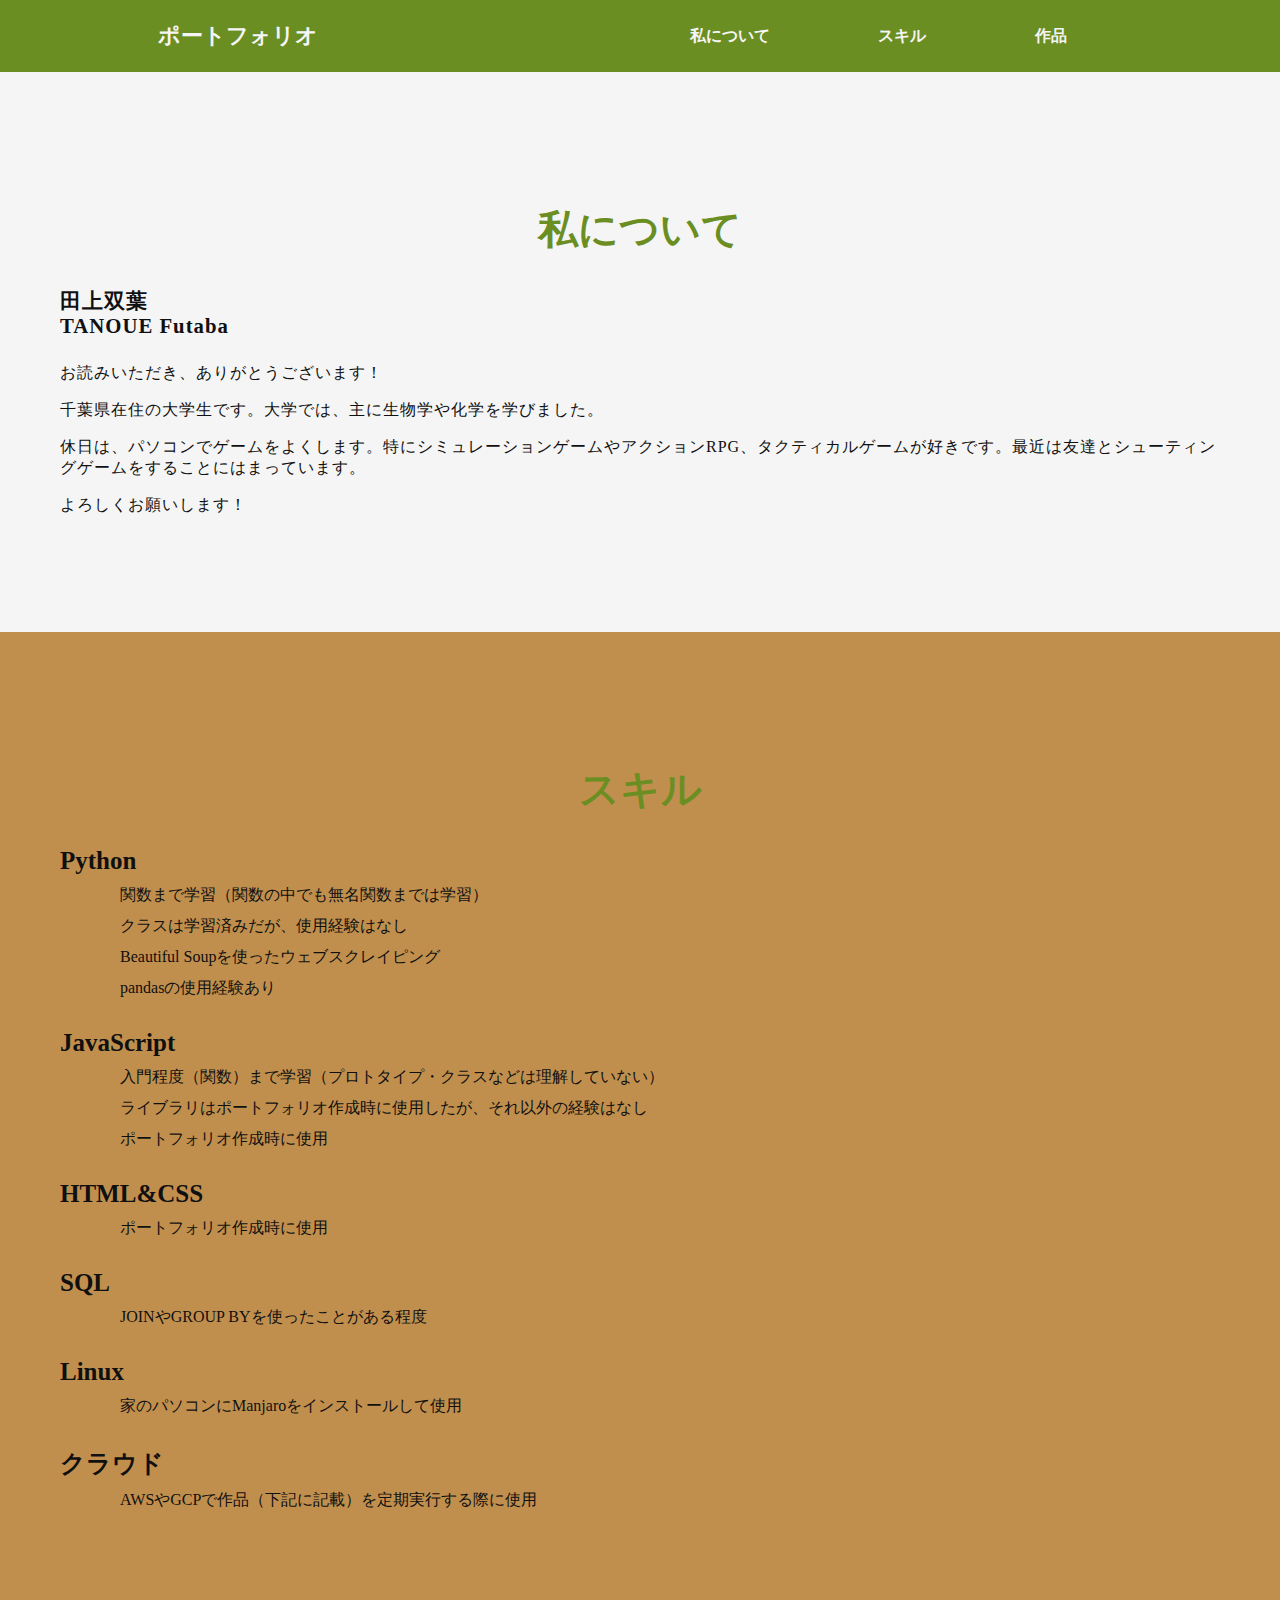
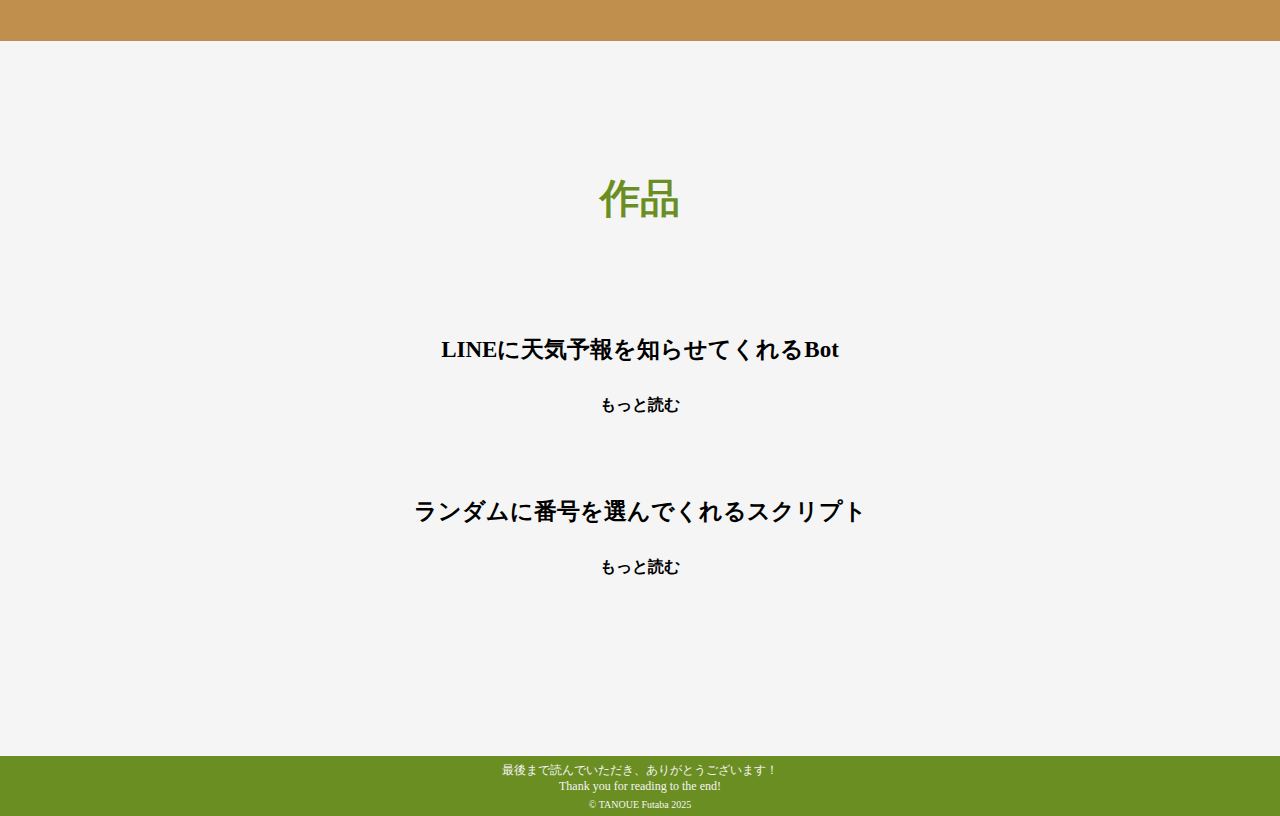
<file: index.html>
<!DOCTYPE html>
<html lang="ja">
    <head>
        <meta charset="UTF-8">
        <meta name="viewport" content="width=device-width, initial-scale=1.0">
        <meta name="description" content="ポートフォリオサイトの説明文をここに記入します。">
        <title>ポートフォリオ</title>
        <link rel="stylesheet" href="style.css">
    </head>
    <body>
        <!-- Header -->
        <nav class="navbar">
            <div class="logo" href="#home">
                <h4>ポートフォリオ</h4>
            </div>
            
            <ul class="nav-links">
                <li><a href="#about">私について</a></li>
                <li><a href="#skills">スキル</a></li>
                <li><a href="#works">作品</a></li>
            </ul>

            <div class="burger">
                <div class="line1"></div>
                <div class="line2"></div>
                <div class="line3"></div>
            </div>
        </nav>

        <!-- About -->
        <div class="about" id="about">
            <div class="title">
                <h2>私について</h2>
            </div>
            <div class="main">
                <!-- <img src="" alt="" /> -->
                 <div class="about-text">
                    <div class="about-title">
                        <h5>田上双葉</h5>
                        <h5>TANOUE Futaba</h5>
                    </div>
                    <p>
                        お読みいただき、ありがとうございます！
                    </p>
                    <p>
                        千葉県在住の大学生です。大学では、主に生物学や化学を学びました。
                    </p>
                    <p>
                        休日は、パソコンでゲームをよくします。特にシミュレーションゲームやアクションRPG、タクティカルゲームが好きです。最近は友達とシューティングゲームをすることにはまっています。
                    </p>
                    <p>よろしくお願いします！</p>
                 </div>
            </div>
        </div>

        <!-- Skills -->
        <div class="skills" id="skills">
            <div class="title">
                <h2>スキル</h2>
            </div>
            <div class="content">
                <div class="content-cell">
                    <h3>Python</h3>
                    <ul>
                        <li>関数まで学習（関数の中でも無名関数までは学習）</li>
                        <li>クラスは学習済みだが、使用経験はなし</li>
                        <li>Beautiful Soupを使ったウェブスクレイピング</li>
                        <li>pandasの使用経験あり</li>
                    </ul>
                </div>
                <div class="content-cell">
                    <h3>JavaScript</h3>
                    <ul>
                        <li>
                            入門程度（関数）まで学習（プロトタイプ・クラスなどは理解していない）
                        </li>
                        <li>ライブラリはポートフォリオ作成時に使用したが、それ以外の経験はなし</li>
                        <li>ポートフォリオ作成時に使用</li>
                    </ul>
                </div>
                <div class="content-cell">
                    <h3>HTML&CSS</h3>
                    <ul>
                        <li>ポートフォリオ作成時に使用</li>
                    </ul>
                </div>
                <div class="content-cell">
                    <h3>SQL</h3>
                    <ul>
                        <li>
                            JOINやGROUP BYを使ったことがある程度
                        </li>
                    </ul>
                </div>
                <div class="content-cell">
                    <h3>Linux</h3>
                    <ul>
                        <li>
                            家のパソコンにManjaroをインストールして使用
                        </li>
                    </ul>
                </div>
                <div class="content-cell">
                    <h3>クラウド</h3>
                    <ul>
                        <li>
                            AWSやGCPで作品（下記に記載）を定期実行する際に使用
                        </li>
                    </ul>
                </div>
            </div>
        </div>

        <!-- Works -->
        <div class="works" id="works">
            <div class="title">
                <h2>作品</h2>
            </div>
            <div class="works-cell">
                <div class="works-item" id="aobaotenkitushin" style="width: 100%;">
                    <h3>LINEに天気予報を知らせてくれるBot</h3>
                    <p style="text-align: center">
                        <a href="#aobaotenkitushin" id="aobaotenkitushin-btn" class="button">もっと読む</a>
                    </p>
                </div>
                <div class="works-item" id="problem-selector" style="width: 100%;">
                    <h3>
                        ランダムに番号を選んでくれるスクリプト
                    </h3>
                    <p style="text-align: center">
                        <a href="#problem-selector" id="problem-selector-btn" class="button">もっと読む</a>
                    </p>
                    </div>
                </div>
            </div>
        </div>

        <!-- Footer -->
        <footer>
            <div class="footer-text">
                <p>
                    最後まで読んでいただき、ありがとうございます！
                </p>
                <p>
                    Thank you for reading to the end!
                </p>
            </div>
            <p class="end">&copy; TANOUE Futaba 2025</p>
        </footer>
        <script src="script.js"></script>
    </body>
</html>
</file>
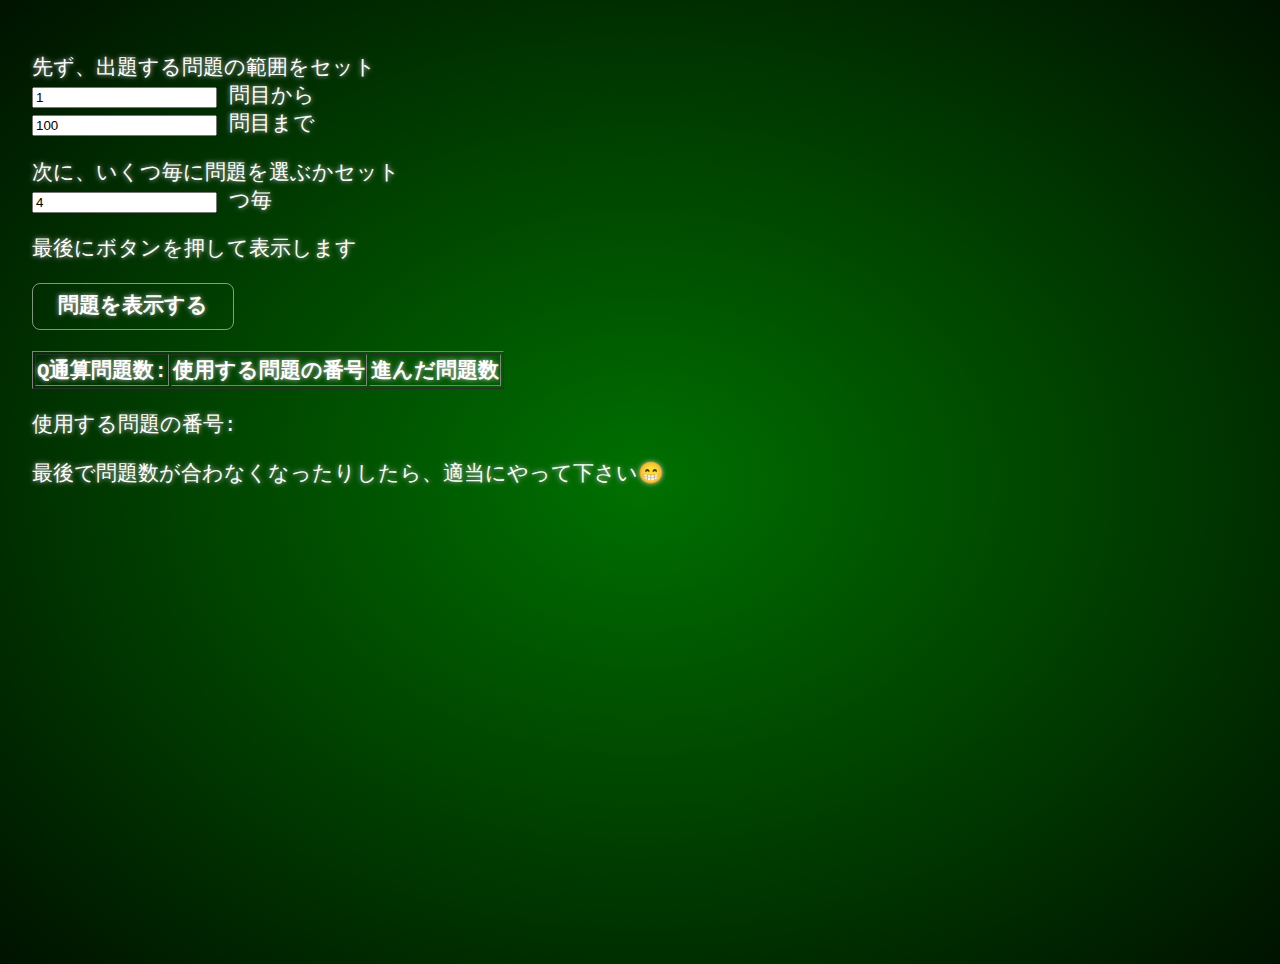
<file: 確認テストfix1.html>
<!DOCTYPE html>
<html lang="ja">
<head>
	<meta charset="UTF-8" />
	<style>
		//table td:nth-of-type(3){text-align: left;}
		table td{text-align: right;};
	</style>
	<style>
		/* https://css-tricks.com/old-timey-terminal-styling/
		 * Copyright (c) 2020 by Chris Coyier (https://codepen.io/chriscoyier/pen/GBbOJd)
		 * Released under the MIT license
		 * http://opensource.org/licenses/mit-license.php
		 */
		body {
			background-color: black;
			background-image: radial-gradient(
				rgba(0, 150, 0, 0.75), black 120%
			);
			height: 100vh;
			
			margin: 0;
			//overflow: hidden;
			padding: 2rem;
			
			color: white;
			font: 1.3rem Inconsolata, monospace;
			
			text-shadow: 0 0 5px #C8C8C8;
			&::after {
				content: "";
				position: absolute;
				top: 0;
				left: 0;
				width: 100vw;
				height: 100vh;
				background: repeating-linear-gradient(
					0deg,
					rgba(black, 0.15),
					rgba(black, 0.15) 1px,
					transparent 1px,
					transparent 2px
				);
				pointer-events: none;
			}
		}
		::selection {
			background: #0080FF;
			text-shadow: none;
		}
		pre {
			margin: 0;
		}
	</style>
	<style>
		/*
		 * Copyright (c) 2020 by a.yamasaki (https://codepen.io/yamasaki0930/pen/YegYxd)
		 * Released under the MIT license
		 * http://opensource.org/licenses/mit-license.php
		 */
		.btn-shine {
			color: #FFF;
			display: inline-block;
			/*font-size: 16px;*/
			font-weight: bold;
			line-height: 45px;
			width: 200px;
			position: relative;
			text-decoration: none;
			text-transform: uppercase;
			/* border: 1px solid transparent;
			outline: 1px solid;
			outline-color: rgba(255, 255, 255, 0.5);
			outline-offset: 0px;*/
			/*text-shadow: none;*/
			outline: 1px solid transparent;
			border: 1px solid;
			border-color: rgba(255, 255, 255, 0.5);
			border-radius: 8px;
			transition: all 1.2s cubic-bezier(0.2, 1, 0.2, 1);
			text-align: center;
		}
		.btn-shine:hover {
			border-color: #FFF;
			box-shadow: inset 0 0 20px rgba(255, 255, 255, 0.5), 0 0 20px rgba(255, 255, 255, 0.2);
			/*outline-color: transparent;*/
			outline-offset: 12px;
			text-shadow: 2px 2px 3px #000;
		}
	</style>
	<title>【確認テスト】とびとびに出題します【確認テスト】</title>
</head>
<body>
	<form name="inputBoxes">
		<p>
			先ず、出題する問題の範囲をセット<br>
			<input type="number" name="startNum" value="1" maxlength="3">
			問目から<br>
			<input type="number" name="endNum" value="100" maxlength="3">
			問目まで
		</p>
		<p>
			次に、いくつ毎に問題を選ぶかセット<br>
			<input type="number" name="incNum" value="4" maxlength="3">
			つ毎
		</p>
		<p>
			最後にボタンを押して表示します<br>
			<div class="btn-shine" type="button" value="問題を表示" onclick="clickBtn1()">問題を表示する</div>
		</p>
	</form>
	<p>
		<table id="table1" border="1">
			<tr>
				<th>Q通算問題数:</th>
				<th>使用する問題の番号</th>
				<th>進んだ問題数</th>
			</tr>
		</table>
	</p>
	<p id="Questions">使用する問題の番号:</br>
	</p>
	<p>
		最後で問題数が合わなくなったりしたら、適当にやって下さい😁
	</p>
	<script>
		var ibox = document.inputBoxes;
		var t1 = document.getElementById( 'table1' );
		
		var q;
		var baseNum;
		var questions = [];

		//function makeString(q, r, b) {
		//	return 'Q' + ( q + 1 ) + ': ' + ( r + b ) + ' ( = ' + r + ' + ' + b + ' )';
		//}
		function makeRow(q, r, b) {
			var tRow = document.createElement( 'tr' );
			var ar = [ q, r, b ];
			for ( var i = 0, l = ar.length; i < l; ++i ) {
				var td = document.createElement( 'td' );
				td.innerHTML =  ar[i];
				tRow.appendChild( td );
			}
			return tRow;
		}
		
		
		
		function getRandomIntInclusive(min, max) {
			min = Math.ceil(min);
			max = Math.floor(max);
			return Math.floor(Math.random() * (max - min + 1)) + min;
		}
		
		function add1loop( question, inc, bass, reach ) {
			var randNum = getRandomIntInclusive(1, inc);
			
			var row = makeRow(
				'Q' + question + ':',
				randNum + bass,
				reach
			);
			t1.appendChild( row );
			questions.push( randNum + bass );
			

			//printLine.innerHTML += makeString(q, randNum, baseNum) + '<br>';
			
			//var string = makeString(q, randNum, baseNum);
			//printLine.appendChild( document.createTextNode( string ) );
			//printLine.appendChild( document.createElement( 'br' ) );
		}
		
		function clickBtn1() {
			var increacingNum = parseInt( ibox.incNum.value );
			//if ( baseNum == 0 ) {
			//	baseNum = parseInt( ibox.startNum.value ) - 1;
			//}

			// reset 通算質問数
			q = 0;
			// reset 進んだ問題数
			baseNum = 0;
			questions = [];

			// reset table 追加した最初の行(Q1の行)がなくなるまで、下から削除
			while ( t1.rows.length > 1 ) {
				t1.deleteRow(-1);
			}
			

			var reachedNum;
			var endNum = parseInt( ibox.endNum.value );
			while ( baseNum < endNum ) {
				reachedNum = baseNum + increacingNum;
				add1loop( ++q, increacingNum, baseNum, reachedNum );
				baseNum = reachedNum;
			}

			var qEle = document.getElementById( 'Questions' );
			var qStr = questions.join( ", " );
			qEle.appendChild( document.createTextNode( qStr ) );

		}
	</script>
</body>
</html>
</file>
<file: style.css>
* {
    margin: 0;
    padding: 0;
    box-sizing: border-box;
}

.title h2 {
    color: olivedrab;
    font-size: 40px;
    margin: 30px auto;
    text-align: center;
}

nav {
    display: flex;
    justify-content: space-around;
    align-items: center;
    min-height: 8vh;
    background-color: olivedrab;
}

.logo {
    color: whitesmoke;
    font-size: 22px;
}

.nav-links {
    display: flex;
    justify-content: space-around;
    width: 38%;
    transition: all 0.5s ease-in-out;
}

.nav-links li {
    list-style: none;
}

.nav-links a {
    text-decoration: none;
    color: whitesmoke;
    font-weight: bold;
}

nav ul li a:hover {
    color: rgb(57, 66, 37);
}

.burger {
    display: none;
    cursor: pointer;
}

.burger div {
    width: 25px;
    height: 3px;
    background-color: whitesmoke;
    margin: 5px;
    transition: all 0.5s ease-in-out;
}

.nav-active {
    transform: translate(0%) !important;
}

@media screen and (max-width: 1024px) {
    .nav-links {
        width: 55%;
    }
}

@media screen and (max-width: 768px) {
    body {
        overflow-x: hidden;
    }

    .nav-links {
        position: absolute;
        right: 0;
        height: 92vh;
        top: 8vh;
        background-color: rgba(106, 142, 35, 0.8);
        flex-direction: column;
        align-items: center;
        width: 25%;
        transform: translateX(100%);
    }

    /* .nav-links li {
        opacity: 0;
    } */

    .burger {
        display: block;
    }
}

@keyframes naveLinksFade {
    0% {
        opacity: 0;
        /* transform: translateX(50px); */
    }
    100% {
        opacity: 1;
        /* transform: translateX(0); */
    }
}

.toggle .line1 {    
    transform: rotate(-45deg) translate(-5px, 6px);
}
.toggle .line2 {
    opacity: 0;
}
.toggle .line3 {    
    transform: rotate(45deg) translate(-5px, -6px);
}

nav.sticky {
    width: 100%;
    position: fixed;
    display: flex;
    justify-content: space-around;
    align-items: center;
    min-height: 8vh;
    background-color: olivedrab;
}



/* 
 * About Section
 */
.about {
    width: 100%;
    padding: 100px 0;
    background-color: whitesmoke;
}

.main {
    width: 100%;
    display: flex;
    margin: 0 auto;
    align-items: center;
    justify-content: space-around;
}

.about-text {
    width: 100%;
    margin: 0 60px 0 60px;
}

.about-title {
    color: #101010;
    letter-spacing: 1px;
    font-size: 25px;
    margin-bottom: 25px;
}

.about-text p {
    color: #101010;
    letter-spacing: 1px;
    font-size: 16px;
    line-height: normal;
    margin-bottom: 16px;
}



/* 
 * Skills
 */
.skills {
    width: 100%;
    padding: 100px 0;
    /* background-color: rgba(253, 179, 171, 0.795); */
    background-color: rgba(167, 95, 1, 0.7);
}

.content {
    padding: 0 60px;
}

.content h3 {
    color: #101010;
    padding-bottom: 10px;
    font-size: 25px;
    font-weight: bold;
}

.content ul {
    padding-bottom: 20px;
}

.content li {
    color: #101010;
    list-style: none;
    margin: 0 0 10px 60px;
    font-size: 16px;
}



/* 
 * Works
 */
.works {
    width: 100%;
    padding: 100px 0;
    background-color: whitesmoke;
}

.works-cell {
    display: flex;
    flex-direction: column;
    align-items: center;
    justify-content: center;
    min-height: 400px;
    padding: 0 60px;
}

.works-item {
    /* width: 50%; */
    padding: 20px 35px;
    margin: 20px;
    border-radius: 20px;
    overflow: hidden;
    text-align: center;
}

.works h3 {
    color: black;
    font-size: 23px;
    margin-bottom: 30px;
}

.works-item .button {
    background-color: transparent;
    padding: 13px 32px;
    color: black;
    font-weight: bold;
    text-decoration: none;
    border-radius: 30px;
    transition: all 0.3s;
}

.works-item .button:hover {
    background-color: olivedrab;
    color: whitesmoke;
    /* border: 2px solid green; */
    cursor: pointer;
}



/* 
 * Enlarged Works
 */
.enlarged {
    width: 100%;
    background-color: rgb(107, 142, 35, 0.5);
    transition: all 2s;
}

.paragraph p {
    color: black;
    font-size: 16px;
    line-height: normal;
    margin-bottom: 30px;
    text-align: start;
}

.paragraph-cell {
    text-align: start;
    margin: 20px 0;
}

.paragraph-cell p {
    margin: 10px 0 20px 16px;
    line-height: normal;
    letter-spacing: 1px;
    font-size: 16px;
}

.paragraph-cell ul {
    margin: 0 0 0 16px;
    list-style: none;
}

.paragraph-cell ol {
    margin: 0 0 0 56px;
}

span {
    font-weight: bold;
}

.paragraph-cell ol span:not(.title) {
    color: rgb(185 213 126 / 99%);
    background-color: black;
}

@media screen and (max-width: 1024px) {
    .paragraph-cell img {
        width: 30%;
    }
}

@media screen and (max-width: 768px) {
    .paragraph-cell img {
        width: 100%;
    }
}

@media screen and (min-width: 769px) {
    #short {
        width: 25%;
    }
}

@media screen and (max-width: 768px) {
    #short {
        width: 100%;
    }
}

/*
 * Footer
 */
footer {
    width: 100%;
    height: 60px;
    background-color: olivedrab;
    display: flex;
    flex-direction: column;
    justify-content: center;
    align-items: center;
}

.footer-text {
    font-size: 12px;
    color: whitesmoke;
    margin-bottom: 5px;
    display: flex;
    flex-direction: column;
    align-items: center;
}

.end {
    color: whitesmoke;
    font-size: 10px;
}
</file>
